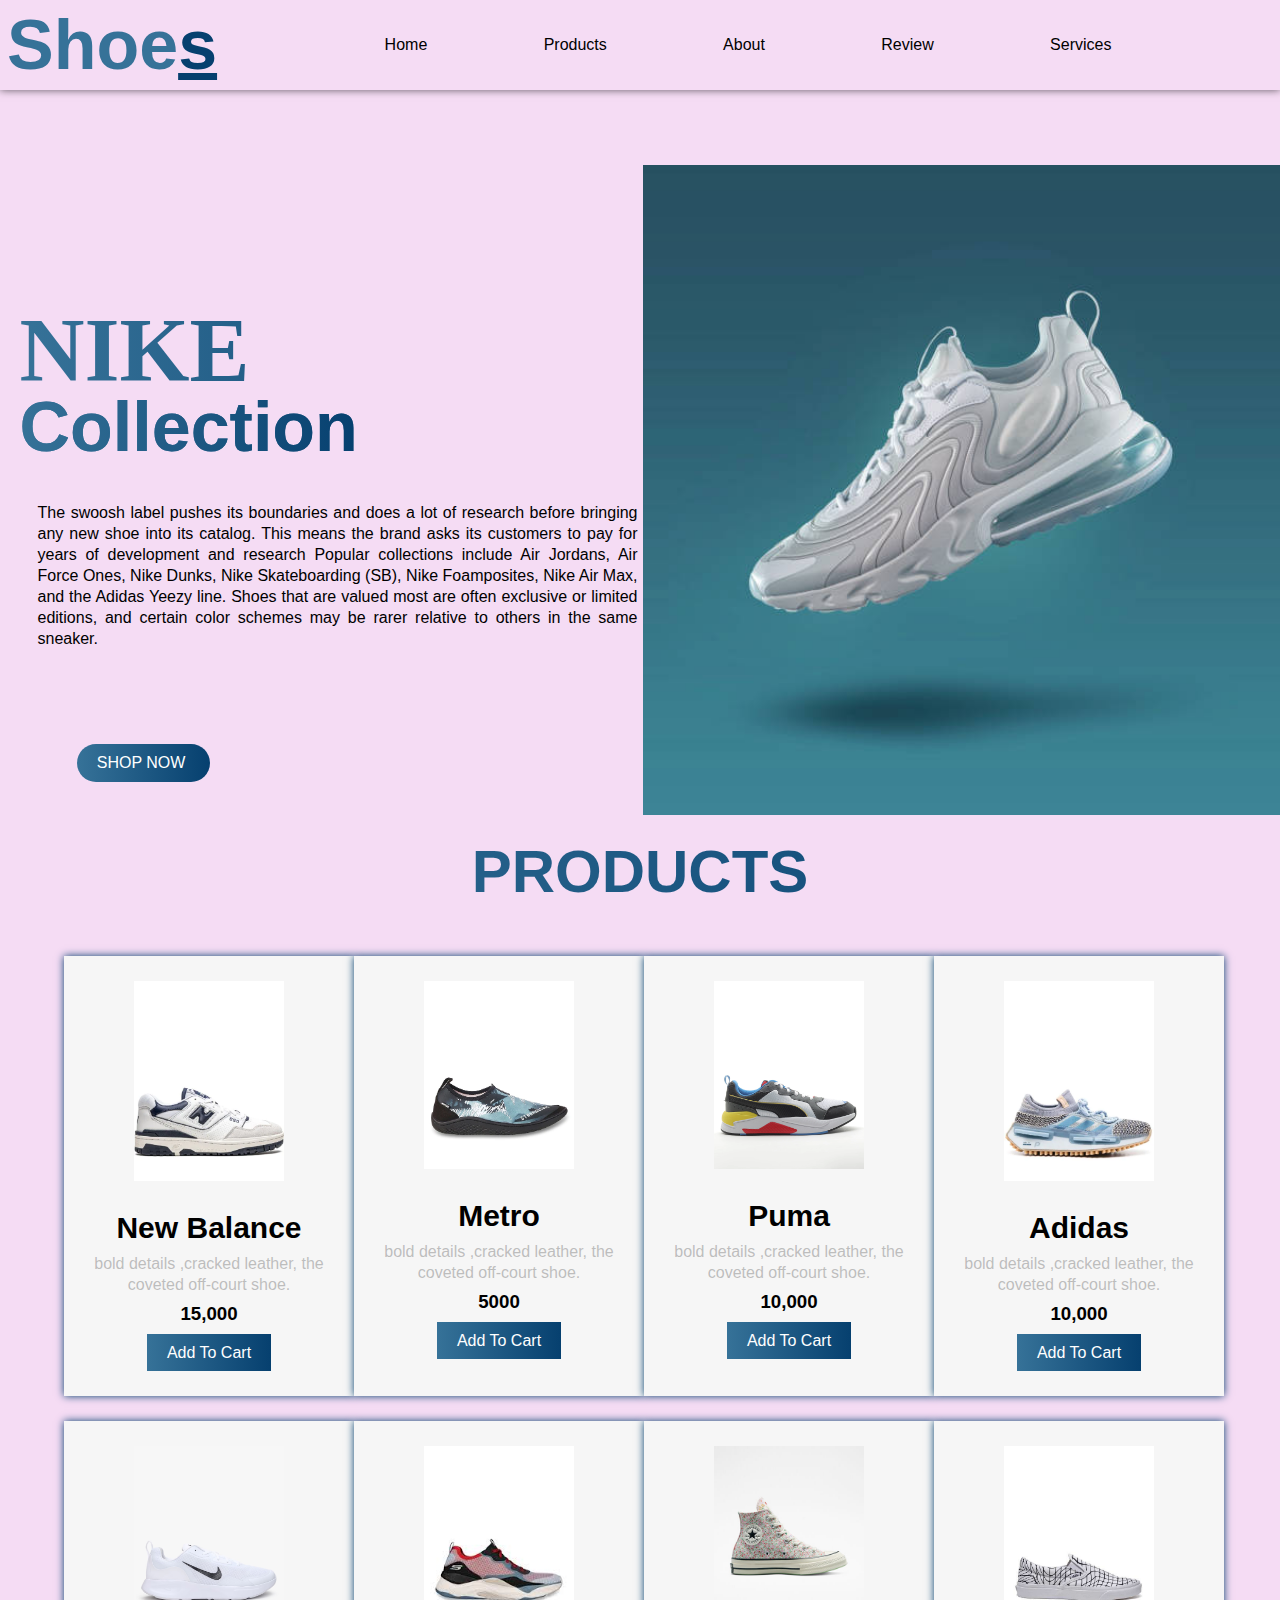
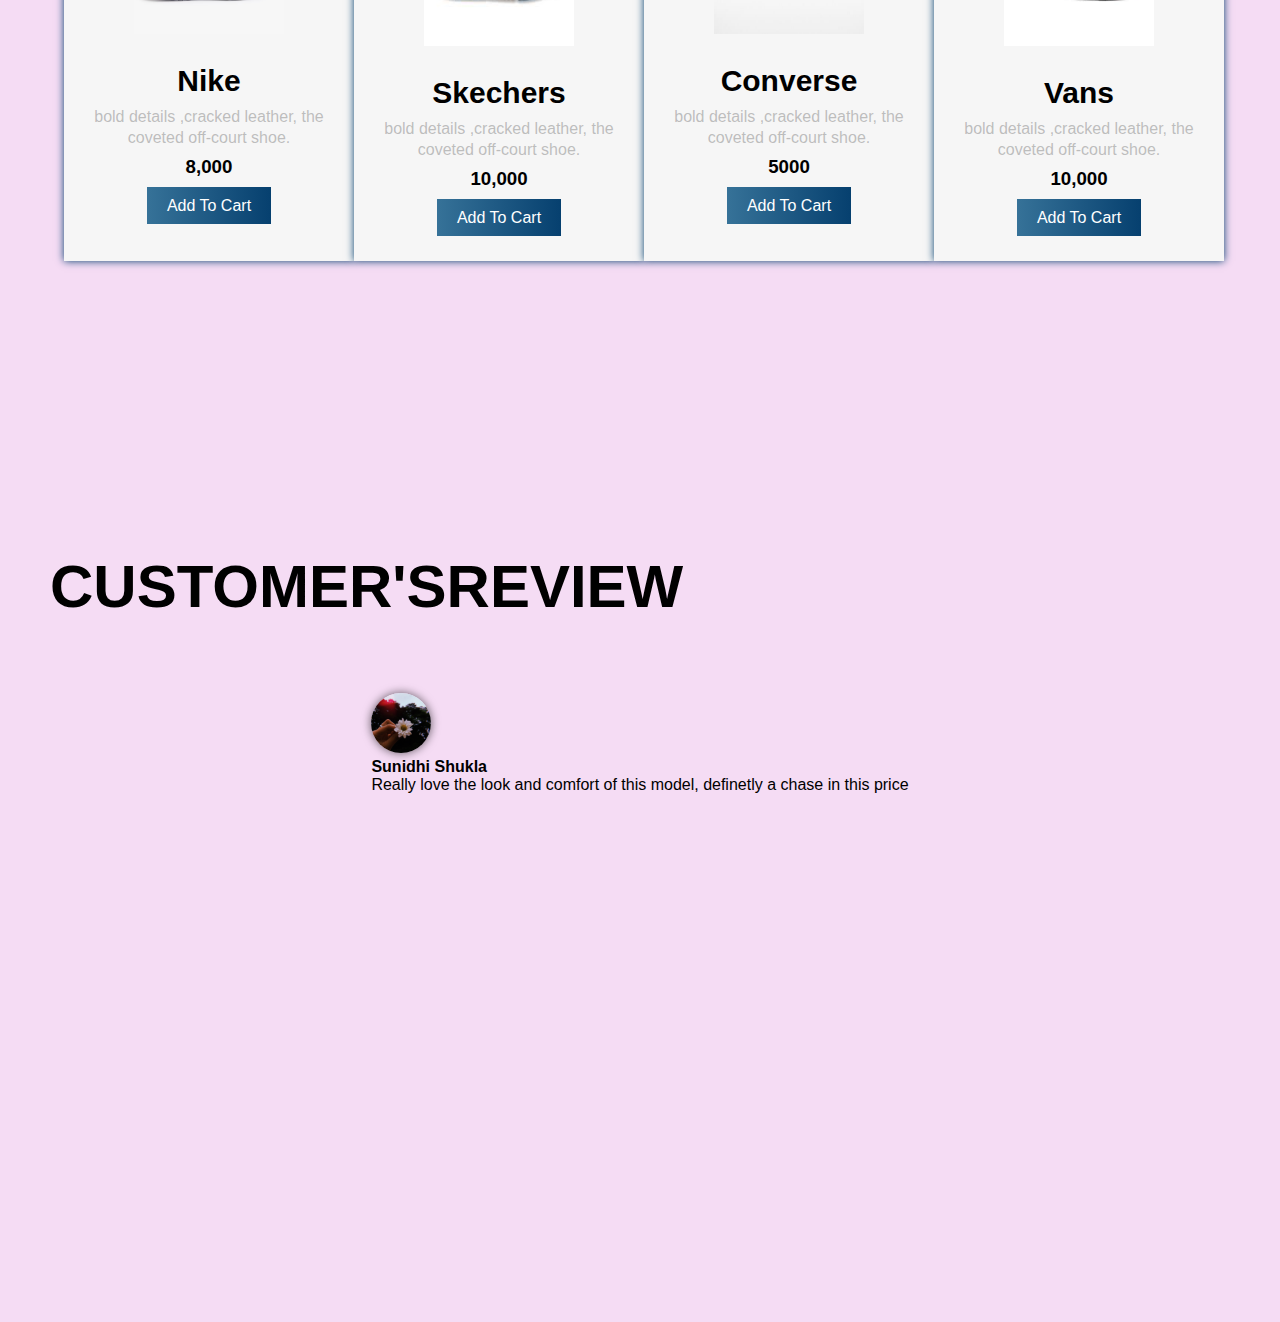
<file: index.html>
<!DOCTYPE html>
<html lan="en">
    <head>
        <meta chrset = "UTF-8">
        <meta http-equiv="X-UA-Compatible" content = "IE=edge">
        <meta name="viewport" content="width=device-width, initial-scale=1.0">
        <title>Nike - Just Do It</title>
        <link rel="stylesheet" href="style.css">
        <link rel="shortcut icon" href="images/logo.png">
        <link rel="stylesheet" href="https://cdnjs.cloudflare.com/ajax/libs/font-awesome/6.4.0/css/all.min.css" integrity="sha512-iecdLmaskl7CVkqkXNQ/ZH/XLlvWZOJyj7Yy7tcenmpD1ypASozpmT/E0iPtmFIB46ZmdtAc9eNBvH0H/ZpiBw==" crossorigin="anonymous" referrerpolicy="no-referrer" />

    </head>
    <body>
        <section>
            <nav>
                <div class="logo">
                    <h1>Shoe<span>s</span></h1>
                </div>
                <div class="navi">
                <u1>
                    
                    
                    <li><a href="#Home">Home</a></li></div> 
                    <li><a href="#Products">Products</a></li>
                    <li><a href="#About">About</a></li>
                    <li><a href="#Review">Review</a></li>
                    <li><a href="#Services">Services</a></li>
                </u1>
            </div>

                <div class="icons">
                    <i class="fa-solid fa-heart"></i>
                    <i class="fa-solid fa-cart-shopping"></i>
                    <i class="fa-solid fa-user"></i>

                </div>
            </nav>

            <div class="main" id ="Home">
                <div class="main_content">
                    <div class="main_text">
                        <h1>NIKE<br><span>Collection</span></h1>
                        <p>The swoosh label pushes its boundaries and does a lot of research before bringing any new shoe into its catalog. This means the brand asks its customers to pay for years of development and research
                        Popular collections include Air Jordans, Air Force Ones, Nike Dunks, Nike Skateboarding (SB), Nike Foamposites, Nike Air Max, and the Adidas Yeezy line. Shoes that are valued most are often exclusive or limited editions, and certain color schemes may be rarer relative to others in the same sneaker.

                        </p>
                

                    </div>
                    <div class="main_image">
                        <img src="images/shoe2.png" >
                    </div>
                </div>
                <div class="social_icon">
                    <i class="fa-brands fa-instagram"></i>
                    <i class="fa-brands fa-twitter"></i>
                    <i class="fa-brands fa-facebook"></i>
                    <i class="fa-brands fa-pinterest"></i>
                </div>
                <div class="button">
                    <a href="#">SHOP NOW</a>
                    <i class="fa-solid fa-arrow-right"></i>
                </div>

            </div>
        <br>

        <!--products-->
        
        <div class="products" id="Products">

            <h1>Products</h1>

            <div class="box">
                <div class="card">

                    <div class="small_card">
                        <i class="fa-solid fa-heart"></i>
                        <i class="fa-solid fa-share"></i>
                    </div>

                    <div class="image">
                        <img src="images/shoe14.png" >
                    </div>

                    <div class="products_text">
                        <h2>New Balance</h2>
                        <p>  bold details ,cracked leather, 
                            the coveted off-court shoe.
                        </p>
                        <h3>15,000</h3>
                        <div class="products_star">
                            <i class="fa-solid fa-star"></i>
                            <i class="fa-solid fa-star"></i>
                            <i class="fa-solid fa-star"></i>
                            <i class="fa-solid fa-star"></i>
                            <i class="fa-solid fa-star"></i>
                        </div>
                        <a href="#" class="btn">Add To Cart</a>
                    </div>
                </div>
                <div class="card">

                    <div class="small_card">
                        <i class="fa-solid fa-heart"></i>
                        <i class="fa-solid fa-share"></i>
                    </div>

                    <div class="image">
                        <img src="images/shoe15.png" >
                    </div>

                    <div class="products_text">
                        <h2>Metro</h2>
                        <p>  bold details ,cracked leather, 
                            the coveted off-court shoe.
                        </p>
                        <h3>5000</h3>
                        <div class="products_star">
                            <i class="fa-solid fa-star"></i>
                            <i class="fa-solid fa-star"></i>
                            <i class="fa-solid fa-star"></i>
                            <i class="fa-solid fa-star"></i>
                            <i class="fa-solid fa-star"></i>
                        </div>
                        <a href="#" class="btn">Add To Cart</a>
                    </div>
                </div>

                <div class="card">

                    <div class="small_card">
                        <i class="fa-solid fa-heart"></i>
                        <i class="fa-solid fa-share"></i>
                    </div>

                    <div class="image">
                        <img src="images/shoe6.png" >
                    </div>

                    <div class="products_text">
                        <h2>Puma</h2>
                        <p>  bold details ,cracked leather, 
                            the coveted off-court shoe.
                        </p>
                        <h3>10,000</h3>
                        <div class="products_star">
                            <i class="fa-solid fa-star"></i>
                            <i class="fa-solid fa-star"></i>
                            <i class="fa-solid fa-star"></i>
                            <i class="fa-solid fa-star"></i>
                            <i class="fa-solid fa-star"></i>
                        </div>
                        <a href="#" class="btn">Add To Cart</a>
                    </div>
                </div>


                <div class="card">

                    <div class="small_card">
                        <i class="fa-solid fa-heart"></i>
                        <i class="fa-solid fa-share"></i>
                    </div>

                    <div class="image">
                        <img src="images/shoe7.png" >
                    </div>

                    <div class="products_text">
                        <h2>Adidas</h2>
                        <p>  bold details ,cracked leather, 
                            the coveted off-court shoe.
                        </p>
                        <h3>10,000</h3>
                        <div class="products_star">
                            <i class="fa-solid fa-star"></i>
                            <i class="fa-solid fa-star"></i>
                            <i class="fa-solid fa-star"></i>
                            <i class="fa-solid fa-star"></i>
                            <i class="fa-solid fa-star"></i>
                        </div>
                        <a href="#" class="btn">Add To Cart</a>
                    </div>
                </div>

                <div class="card">

                    <div class="small_card">
                        <i class="fa-solid fa-heart"></i>
                        <i class="fa-solid fa-share"></i>
                    </div>

                    <div class="image">
                        <img src="images/shoe16.png" >
                    </div>

                    <div class="products_text">
                        <h2>Nike</h2>
                        <p>  bold details ,cracked leather, 
                            the coveted off-court shoe.
                        </p>
                        <h3>8,000</h3>
                        <div class="products_star">
                            <i class="fa-solid fa-star"></i>
                            <i class="fa-solid fa-star"></i>
                            <i class="fa-solid fa-star"></i>
                            <i class="fa-solid fa-star"></i>
                            <i class="fa-solid fa-star"></i>
                        </div>
                        <a href="#" class="btn">Add To Cart</a>
                    </div>
                </div>

                <div class="card">

                    <div class="small_card">
                        <i class="fa-solid fa-heart"></i>
                        <i class="fa-solid fa-share"></i>
                    </div>

                    <div class="image">
                        <img src="images/shoe9.png" >
                    </div>

                    <div class="products_text">
                        <h2>Skechers</h2>
                        <p>  bold details ,cracked leather, 
                            the coveted off-court shoe.
                        </p>
                        <h3>10,000</h3>
                        <div class="products_star">
                            <i class="fa-solid fa-star"></i>
                            <i class="fa-solid fa-star"></i>
                            <i class="fa-solid fa-star"></i>
                            <i class="fa-solid fa-star"></i>
                            <i class="fa-regular fa-star"></i>
                        </div>
                        <a href="#" class="btn">Add To Cart</a>
                    </div>
                </div>

                <div class="card">

                    <div class="small_card">
                        <i class="fa-solid fa-heart"></i>
                        <i class="fa-solid fa-share"></i>
                    </div>

                    <div class="image">
                        <img src="images/shoe10.png" >
                    </div>

                    <div class="products_text">
                        <h2>Converse</h2>
                        <p>  bold details ,cracked leather, 
                            the coveted off-court shoe.
                        </p>
                        <h3>5000</h3>
                        <div class="products_star">
                            <i class="fa-solid fa-star"></i>
                            <i class="fa-solid fa-star"></i>
                            <i class="fa-solid fa-star"></i>
                            <i class="fa-solid fa-star"></i>
                            <i class="fa-solid fa-star-half-stroke"></i>
                        </div>
                        <a href="#" class="btn">Add To Cart</a>
                    </div>
                </div>

                <div class="card">

                    <div class="small_card">
                        <i class="fa-solid fa-heart"></i>
                        <i class="fa-solid fa-share"></i>
                    </div>

                    <div class="image">
                        <img src="images/shoe11.png" >
                    </div>

                    <div class="products_text">
                        <h2>Vans</h2>
                        <p>  bold details ,cracked leather, 
                            the coveted off-court shoe.
                        </p>
                        <h3>10,000</h3>
                        <div class="products_star">
                            <i class="fa-solid fa-star"></i>
                            <i class="fa-solid fa-star"></i>
                            <i class="fa-solid fa-star"></i>
                            <i class="fa-solid fa-star"></i>
                            <i class="fa-solid fa-star-half-stroke"></i>
                        </div>
                        <a href="#" class="btn">Add To Cart</a>
                    </div>
                </div>
                
            </div>
        </div>
        </section>

        <div class="review" id="Review">
            <h2>Customer's<Span>review</Span> </h2>

            <div class="review_box">
                <div class="review_card">
                    <div class="card_top">
                        <div class="profile">
                            <div class="profile_image">
                                <img src="images/girl_dp1.jpg">
                        </div>

                        <div class="name">
                            <strong>
                                Sunidhi Shukla
                            </strong>
                            <div class="like">
                                <i class="fa-solid fa-star"></i>
                                 <i class="fa-solid fa-star"></i>
                                <i class="fa-solid fa-star"></i>
                                <i class="fa-solid fa-star"></i>
                                <i class="fa-solid fa-star-half-stroke"></i>
                            </div>
                        </div>
                    </div>
                </div>
                <div class="comment">
                    <p>Really love the look and comfort of this model, definetly a chase in this price</p>
                </div>
            </div>
        </div>

    </body>
</html>
</file>
<file: style.css>
*{
    margin: 0;
    padding: 0;
    box-sizing: border-box;
    font-family: sans-serif;
}
html {
    scroll-behavior: smooth;
    background-color:rgb(245, 220, 244);
    background-size: contain
    
}

section nav{
    display: flex;
    align-items: center;
    justify-content: space-around;
    box-shadow: 0 0 8px rgba(0,0,0,0.6);
    background: color #f8f8f8;
    position: relative ;
    top: 0;
    left: 0 ;
    right: 0 ;
    z-index: 100;
}

section nav .logo{
    font-size: 35px;
    color: #367298;
    margin: 5px 15px;
    cursor: pointer;
    position: relative;
    left: -4%;

}
.navi li{
    text-decoration: none;
}
section nav .logo span{
    color: #06406f;
    text-decoration: underline;
}
nav li ul{
    list-style: none;
    text-decoration: none;
}
li {
    display: inline-block;
    margin: 5px 15px;
    list-style: none;
    /* text-decoration: none; */
}

a{
    text-decoration: none;
    list-style: none;
}
 li a{
    text-decoration: none;
    color: black;
    transition: 0.2s;
}

a:hover{
    color: #367298;
}

section nav .icons i{
    margin: 0 4px;
    cursor: pointer;
    font-size: 18px;
    transition: 0.3s;
}

section nav .icons i:hover{
    color: #367298;

}

section .main .main_content{
    display: flex;
    align-items: center;
    justify-content: space-around;
}

section .main .main_content .main_text h1{
    font-size: 90px;
    line-height: 70px;
    font-family: pyxidium quick;
    background: linear-gradient(to right, #367298, #06406f);
    -webkit-background-clip: text;
    -webkit-text-fill-color: transparent;
    position: relative;
    top: 45px;
    left: 2%;
}

section .main .main_content .main_text h1 span{
    font-size: 70px;
    background: linear-gradient(to right, #367298, #06406f);
    -webkit-background-clip: text;
    -webkit-text-fill-color: transparent;
    left: 2%;
}

section .main .main_content .main_text p{
    width: 600px;
    text-align: justify;
    line-height: 21px;
    position: relative;
    top: 85px;
    left: 5%
}

section .main .main_content .main_image img{
    width: 650px;
    position: relative;
    left: 20px;
    top: 75px;
}

section .main .social_icon{
    
    position: absolute;
    top: 50%;
    left: 98.4%;
    transform: translate(-50%, -50%);
    font-size: 28px; 

}

section .main .social_icon i{
    margin: 8px 0;
    cursor: pointer;
    transition: 0.3s;
}

section .main .social_icon i:hover{
    color: #367298
}

section .main .button{
    position: absolute;
    left: 6%;
    padding: 10px 20px;
    border-radius: 30px;
    background: linear-gradient(to right, #367298, #06406f );
}

section .main .button a{
    color: white;
    text-decoration: none;
}

section .main .button i{
    color: white;
    margin-left: 5px;
    transition: 0.3s ;
}

section .main .button:hover i{
    transform: translateX(6px);
}

/*products*/

section{
   
    background-color:rgb(245, 220, 244);
    
    background-size:  cover;
    background-position: center;
}

.products{
    width: 100%;
    height: 140vh;
    padding: 25px 0;
}

.products h1{
    margin: 50px 0;
    font-size: 60px;
    display: flex;
    align-items: center;
    justify-content: center;
    text-transform: uppercase;
    background: linear-gradient(to right, #367298, #06406f);
    -webkit-background-clip: text;
    -webkit-text-fill-color: transparent;
    left: 2%;

}

.box{
    width: 90%;
    margin: 0 auto;
    display: grid;
    grid-template-columns: 1fr 1fr 1fr 1fr;
    grid-gap: 25px 0;
}

.card{
    width: 290px;
    height: 440px;
    box-shadow: 0 0 8px #06406f ;
    text-align: center;
    padding: 10px 20px;
    background: #f6f6f6;
}

.card .small_card{
    display: flex;
    flex-flow: column;
    position: absolute;
    margin: 10px 7px;
    transform: translatex(-20px);
    transition: 0.3s;
    opacity: 0;
}

.card:hover .small_card{
    transform: translateX(2px);
    cursor:pointer;
    opacity: 1;
}

.card .image{
    display: flex;
    align-items: center;
    justify-content: center;
}

.card .image img{
    width:150px;
    margin: 15px 0;
    transition: 0.3s;
}

.small_card i{
    width: 45px;
    height: 45px;
    border-radius: 5px;
    font-size: 18px;
    margin: 2px 0;
    line-height: 40px;
    border: 2px solid #999999;
    transition: 0.2s;
}

.small_card i:hover{
    color: red;
}

.card .products_text h2{
    font-size: 30px;
    margin-top: 15px;
}

.products_text p{
    color: #91919191;
    line-height: 21px ;
    margin: 8px 0;
}

.products_text h3{
    margin: 7px 0;
}

.products_text .products_star{
    color: orange;
    margin-bottom:19px;
    cursor:pointer;
}

.products_text .btn{
    text-decoration: none;
    padding: 10px 20px;
    background: linear-gradient(to right, #367298, #06406f) ;
    color: white;
}

.review{
    width: 100%;
    height:100vh;
    padding-top: 80px
}

.review h2{
    margin: 50px;
    font-size: 60px;
    display:flex;
    align-items: center;
    justify-content: 30px;
    margin-bottom: 10px;
    text-transform: uppercase;
}

.review h1 span{
    background: linear-gradient(to left, #367298, #06406f);
    -webkit-background-clip: text;
    -webkit-text-fill-color: transparent;
    margin-left: 15px;
}

.review_box{
    width: 96%;
    position: relative;
    top: 7%;
    display: flex;
    align-items: center;
    justify-content: center;
    margin: 0 auto;
}

.review .profile .profile_image{
    width: 60px;
    height: 60px;
    border-radius: 50%;
    overflow: hidden;
    margin: 5px 0;
    box-shadow: 0 0 10px rgba(0,0,0,0.6);
    cursor: pointer;
    transition: 0.3s;
}

.review .profile_image img{
    width: 100%;
    height: 100%;
    object-fit: cover;
    object-position: center;
    

}
</file>
